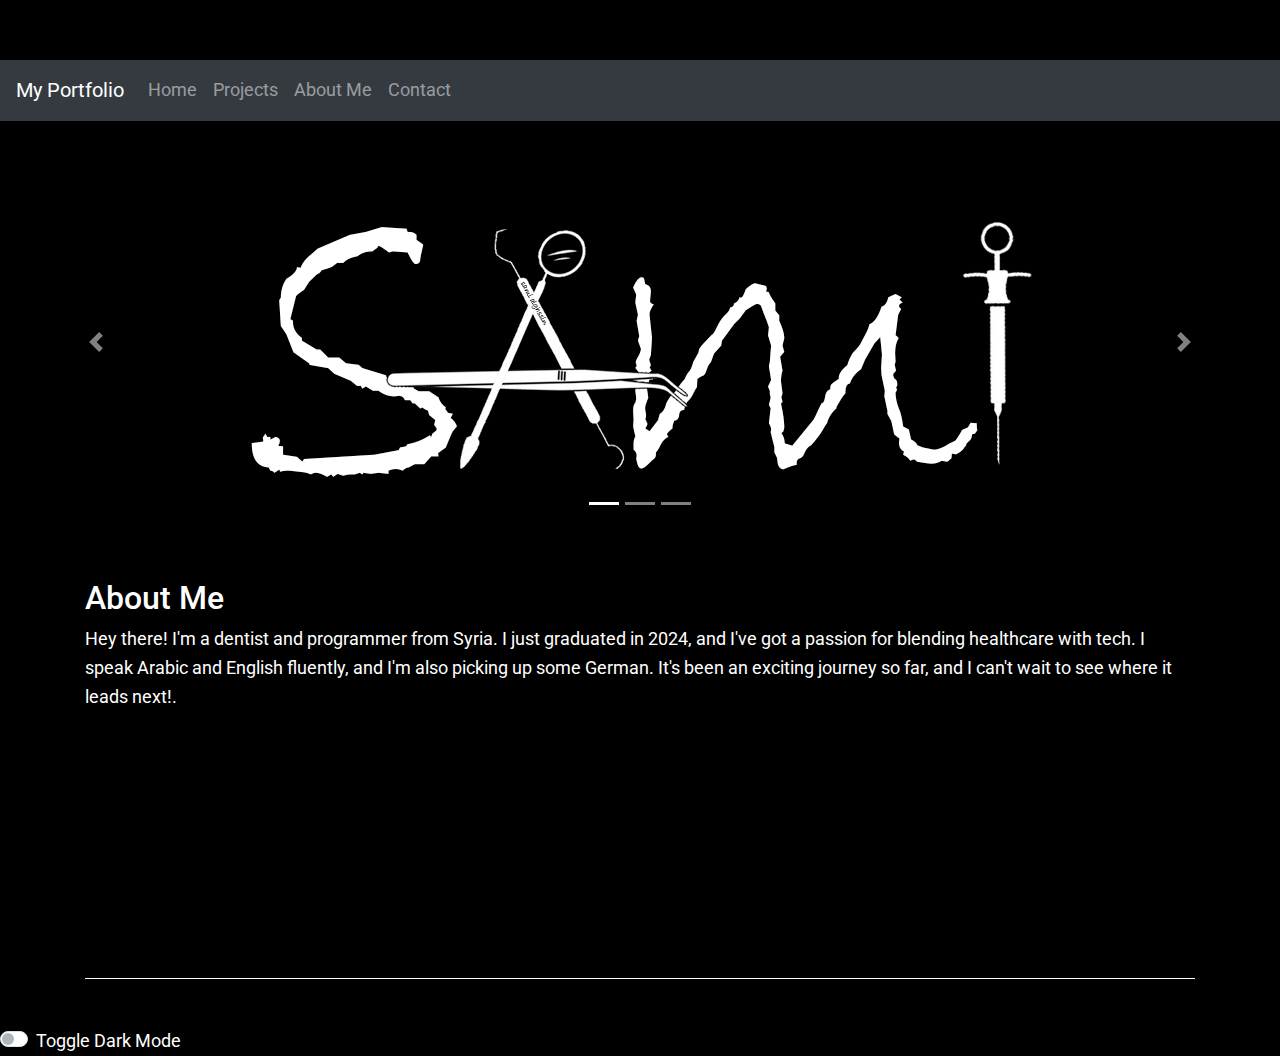
<file: index.html>
﻿<!DOCTYPE html>
<html lang="en">
<head>
    <meta charset="UTF-8">
    <meta name="viewport" content="width=device-width, initial-scale=1.0">
    <title>My Portfolio</title>
    <link rel="stylesheet" href="https://stackpath.bootstrapcdn.com/bootstrap/4.5.2/css/bootstrap.min.css">
    <link rel="stylesheet" href="css/style.css">
</head>
<body>
    <nav class="navbar navbar-expand-lg navbar-dark bg-dark">
        <a class="navbar-brand" href="index.html">My Portfolio</a>
        <button class="navbar-toggler" type="button" data-toggle="collapse" data-target="#navbarNav" aria-controls="navbarNav" aria-expanded="false" aria-label="Toggle navigation">
            <span class="navbar-toggler-icon"></span>
        </button>
        <div class="collapse navbar-collapse" id="navbarNav">
            <ul class="navbar-nav">
                <li class="nav-item"><a class="nav-link" href="index.html">Home</a></li>
                <li class="nav-item"><a class="nav-link" href="projects.html">Projects</a></li>
                <li class="nav-item"><a class="nav-link" href="about.html">About Me</a></li>
                <li class="nav-item"><a class="nav-link" href="contact.html">Contact</a></li>
            </ul>
        </div>
    </nav>
    <div id="carouselExample" class="carousel slide" data-ride="carousel">
        <ol class="carousel-indicators">
            <li data-target="#carouselExample" data-slide-to="0" class="active"></li>
            <li data-target="#carouselExample" data-slide-to="1"></li>
            <li data-target="#carouselExample" data-slide-to="2"></li>
        </ol>
        <div class="carousel-inner">
            <div class="carousel-item active">
                <img src="slides/slide1.png" class="d-block actual-size" alt="Slide 1">
            </div>
            <div class="carousel-item">
                <img src="slides/slide2.png" class="d-block actual-size" alt="Slide 2">
            </div>
            <div class="carousel-item">
                <img src="slides/slide3.png" class="d-block actual-size" alt="Slide 3">
            </div>
        </div>
        <a class="carousel-control-prev" href="#carouselExample" role="button" data-slide="prev">
            <span class="carousel-control-prev-icon" aria-hidden="true"></span>
            <span class="sr-only">Previous</span>
        </a>
        <a class="carousel-control-next" href="#carouselExample" role="button" data-slide="next">
            <span class="carousel-control-next-icon" aria-hidden="true"></span>
            <span class="sr-only">Next</span>
        </a>
    </div>
    <main class="container">
        <section id="about" class="parallax my-5">
            <h2 class="fade-in">About Me</h2>
            <p class="fade-in">Hey there! I'm a dentist and programmer from Syria. I just graduated in 2024, and I've got a passion for blending healthcare with tech. I speak Arabic and English fluently, and I'm also picking up some German. It's been an exciting journey so far, and I can't wait to see where it leads next!.</p>
        </section>
    </main>
    <div class="custom-control custom-switch">
        <input type="checkbox" class="custom-control-input" id="darkModeSwitch">
        <label class="custom-control-label" for="darkModeSwitch">Toggle Dark Mode</label>
    </div>
    <script src="https://code.jquery.com/jquery-3.5.1.slim.min.js"></script>
    <script src="https://cdn.jsdelivr.net/npm/bootstrap@4.5.2/dist/js/bootstrap.bundle.min.js"></script>
    <script src="js/scripts.js"></script>
</body>
</html>
</file>
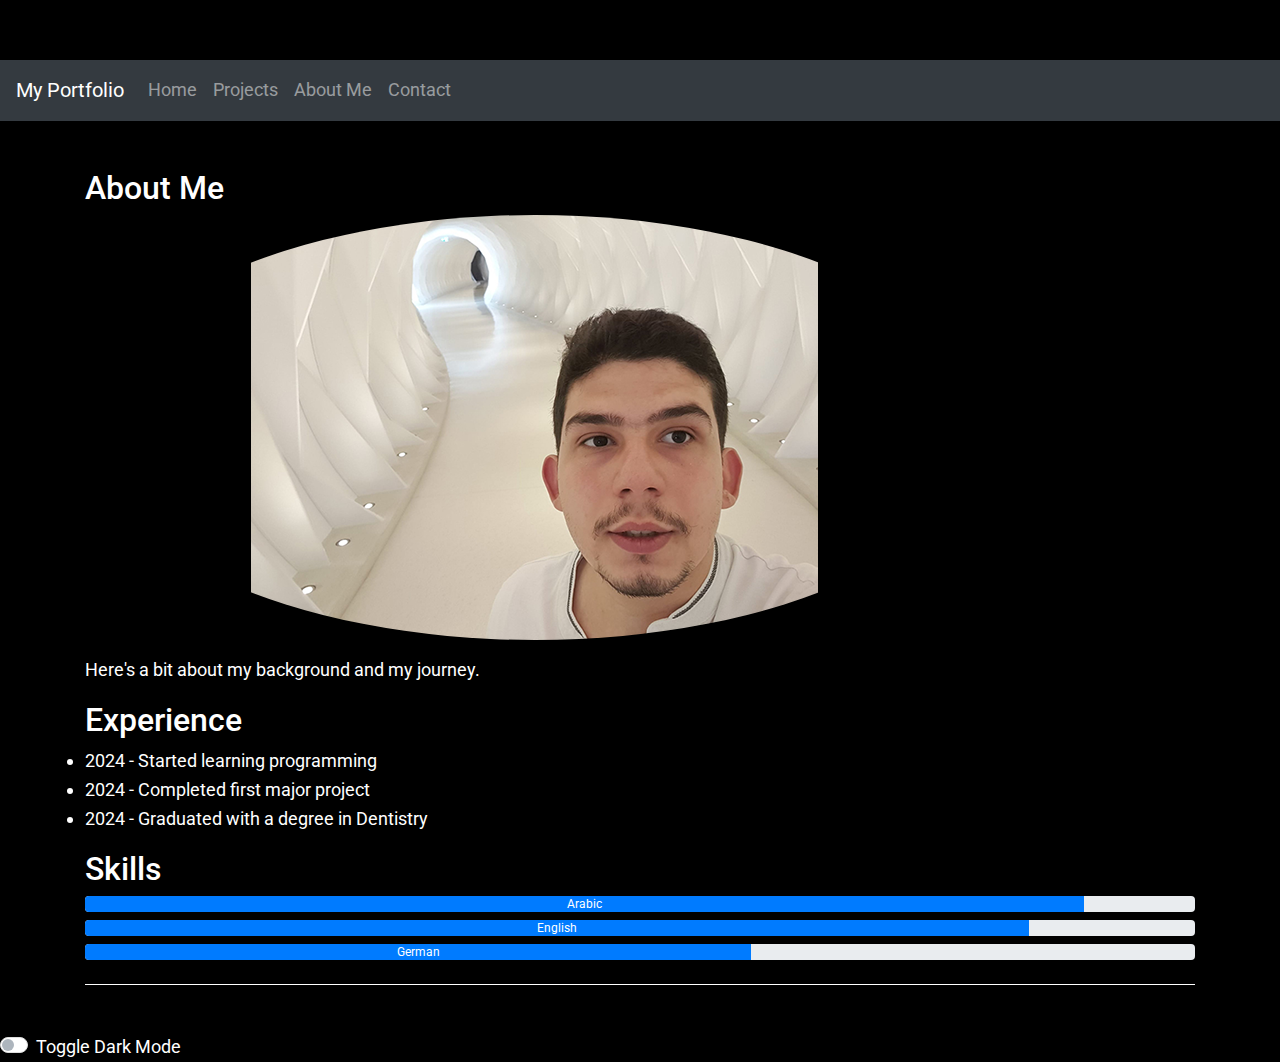
<file: about.html>
﻿<!DOCTYPE html>
<html lang="en">
<head>
    <meta charset="UTF-8">
    <meta name="viewport" content="width=device-width, initial-scale=1.0">
    <title>About Me</title>
    <link rel="stylesheet" href="https://stackpath.bootstrapcdn.com/bootstrap/4.5.2/css/bootstrap.min.css">
    <link rel="stylesheet" href="css/style.css">
</head>
<body>
    <nav class="navbar navbar-expand-lg navbar-dark bg-dark">
        <a class="navbar-brand" href="index.html">My Portfolio</a>
        <button class="navbar-toggler" type="button" data-toggle="collapse" data-target="#navbarNav" aria-controls="navbarNav" aria-expanded="false" aria-label="Toggle navigation">
            <span class="navbar-toggler-icon"></span>
        </button>
        <div class="collapse navbar-collapse" id="navbarNav">
            <ul class="navbar-nav">
                <li class="nav-item"><a class="nav-link" href="index.html">Home</a></li>
                <li class="nav-item"><a class="nav-link" href="projects.html">Projects</a></li>
                <li class="nav-item"><a class="nav-link" href="about.html">About Me</a></li>
                <li class="nav-item"><a class="nav-link" href="contact.html">Contact</a></li>
            </ul>
        </div>
    </nav>
    <main class="container">
        <section id="about" class="parallax my-5">
            <h2 class="fade-in">About Me</h2>
            <img src="slides/slide2.png" alt="Your Photo" class="img-fluid rounded-circle mb-3 fade-in">
            <p class="fade-in">Here's a bit about my background and my journey.</p>
            <div id="experience" class="fade-in">
                <h2>Experience</h2>
                <ul class="timeline">
                    <li>2024 - Started learning programming</li>
                    <li>2024 - Completed first major project</li>
                    <li>2024 - Graduated with a degree in Dentistry</li>
                    
                </ul>
            </div>
            <div id="skills" class="fade-in">
                <h2>Skills</h2>
                <div class="progress">
                    <div class="progress-bar" role="progressbar" style="width: 90%;" aria-valuenow="90" aria-valuemin="0" aria-valuemax="100">Arabic</div>
                </div>
                <div class="progress mt-2">
                    <div class="progress-bar" role="progressbar" style="width: 85%;" aria-valuenow="85" aria-valuemin="0" aria-valuemax="100">English</div>
                </div>
                <div class="progress mt-2">
                    <div class="progress-bar" role="progressbar" style="width: 60%;" aria-valuenow="60" aria-valuemin="0" aria-valuemax="100">German</div>
                </div>
            </div>
        </section>
    </main>
    <div class="custom-control custom-switch">
        <input type="checkbox" class="custom-control-input" id="darkModeSwitch">
        <label class="custom-control-label" for="darkModeSwitch">Toggle Dark Mode</label>
    </div>
    <script src="https://code.jquery.com/jquery-3.5.1.slim.min.js"></script>
    <script src="https://cdn.jsdelivr.net/npm/bootstrap@4.5.2/dist/js/bootstrap.bundle.min.js"></script>
    <script src="js/scripts.js"></script>
</body>
</html>
</file>
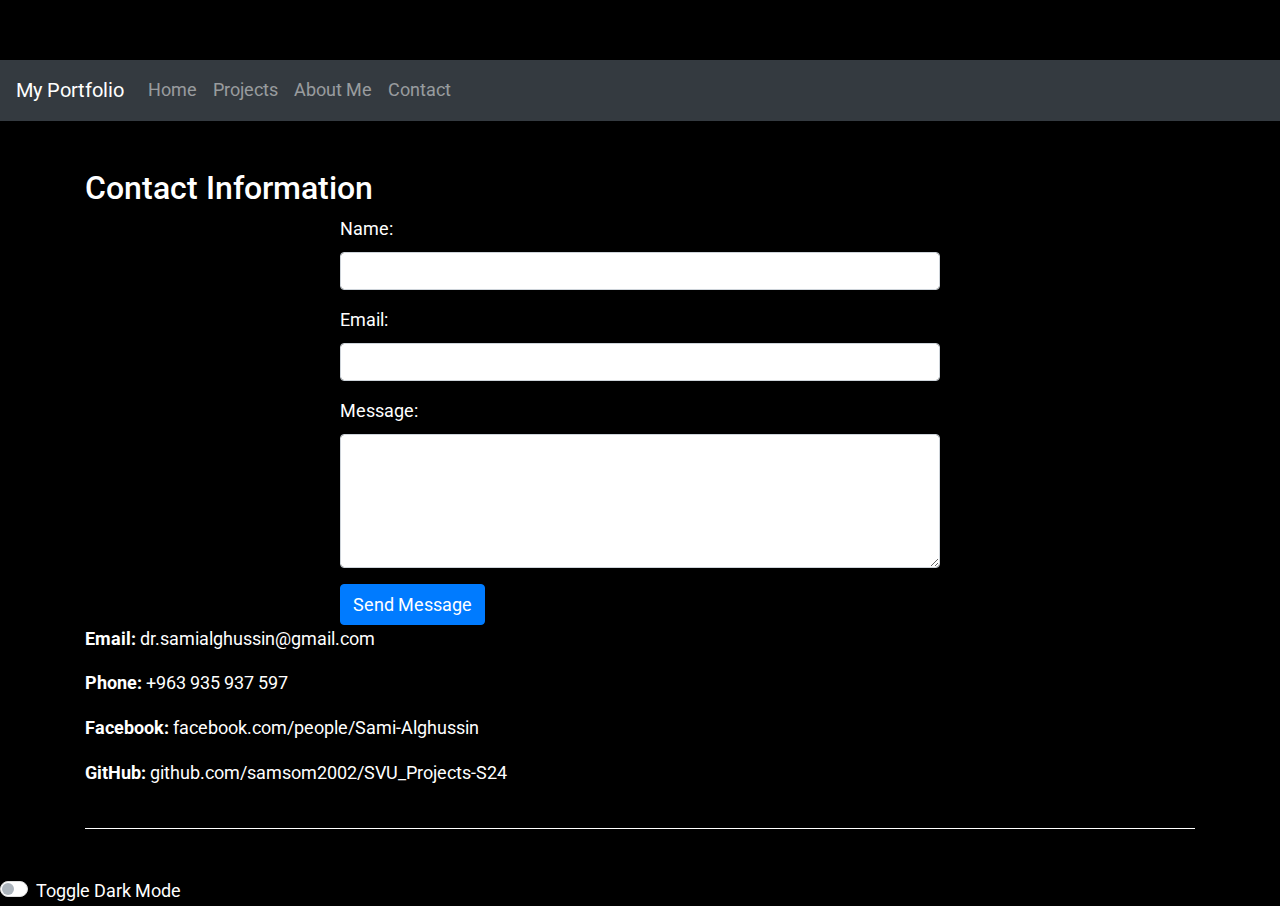
<file: contact.html>
<!DOCTYPE html>
<html lang="en">
<head>
    <meta charset="UTF-8">
    <meta name="viewport" content="width=device-width, initial-scale=1.0">
    <title>Contact</title>
    <link rel="stylesheet" href="https://stackpath.bootstrapcdn.com/bootstrap/4.5.2/css/bootstrap.min.css">
    <link rel="stylesheet" href="css/style.css">
</head>
<body>
    <nav class="navbar navbar-expand-lg navbar-dark bg-dark">
        <a class="navbar-brand" href="index.html">My Portfolio</a>
        <button class="navbar-toggler" type="button" data-toggle="collapse" data-target="#navbarNav" aria-controls="navbarNav" aria-expanded="false" aria-label="Toggle navigation">
            <span class="navbar-toggler-icon"></span>
        </button>
        <div class="collapse navbar-collapse" id="navbarNav">
            <ul class="navbar-nav">
                <li class="nav-item"><a class="nav-link" href="index.html">Home</a></li>
                <li class="nav-item"><a class="nav-link" href="projects.html">Projects</a></li>
                <li class="nav-item"><a class="nav-link" href="about.html">About Me</a></li>
                <li class="nav-item"><a class="nav-link" href="contact.html">Contact</a></li>
            </ul>
        </div>
    </nav>
    <main class="container">
        <section id="contact" class="parallax my-5">
            <h2 class="fade-in">Contact Information</h2>
            <form id="contact-form" class="fade-in">
                <div class="form-group">
                    <label for="name">Name:</label>
                    <input type="text" class="form-control" id="name" name="name" required>
                </div>
                <div class="form-group">
                    <label for="email">Email:</label>
                    <input type="email" class="form-control" id="email" name="email" required>
                </div>
                <div class="form-group">
                    <label for="message">Message:</label>
                    <textarea class="form-control" id="message" name="message" rows="5" required></textarea>
                </div>
                <button type="submit" class="btn btn-primary">Send Message</button>
            </form>
            <p class="fade-in"><strong>Email:</strong> dr.samialghussin@gmail.com</p>
            <p class="fade-in"><strong>Phone:</strong> +963 935 937 597</p>
            <p class="fade-in"><strong>Facebook:</strong> <a href="https://www.facebook.com/people/Sami-Alghussin/61559041290102/" target="_blank">facebook.com/people/Sami-Alghussin</a></p>
            <p class="fade-in"><strong>GitHub:</strong> <a href="https://github.com/samsom2002/SVU_Projects-S24" target="_blank">github.com/samsom2002/SVU_Projects-S24</a></p>
        </section>
    </main>
    <div class="custom-control custom-switch">
        <input type="checkbox" class="custom-control-input" id="darkModeSwitch">
        <label class="custom-control-label" for="darkModeSwitch">Toggle Dark Mode</label>
    </div>
    <script src="https://code.jquery.com/jquery-3.5.1.slim.min.js"></script>
    <script src="https://cdn.jsdelivr.net/npm/bootstrap@4.5.2/dist/js/bootstrap.bundle.min.js"></script>
    <script src="js/contact.js"></script>
    <script src="js/scripts.js"></script>
</body>
</html>
</file>
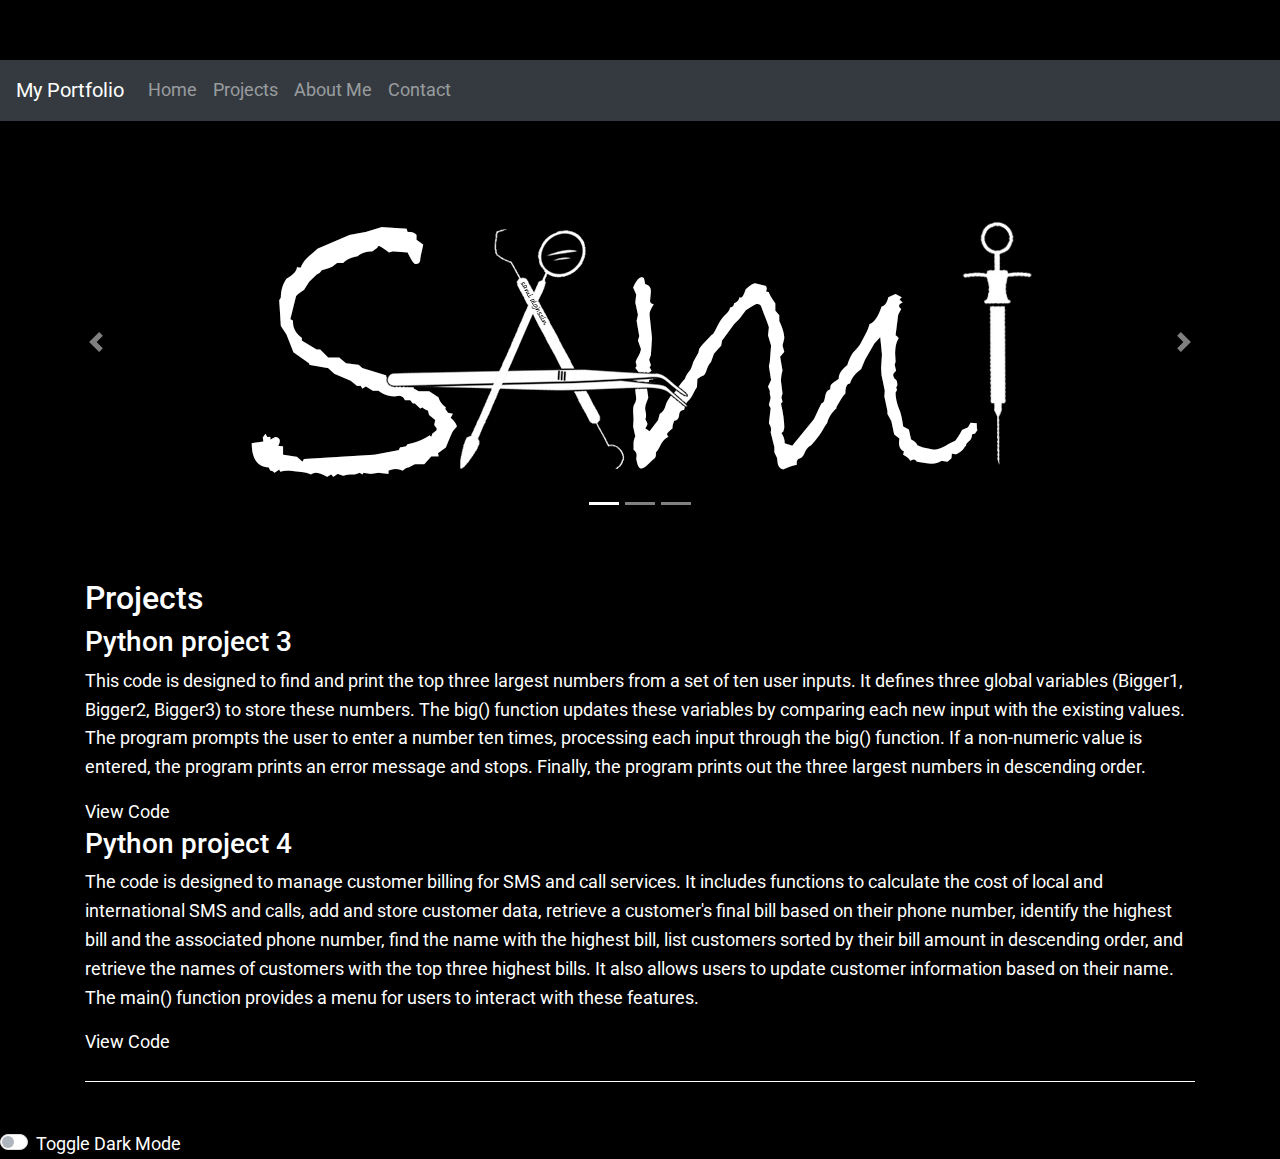
<file: projects.html>
﻿<!DOCTYPE html>
<html lang="en">
<head>
    <meta charset="UTF-8">
    <meta name="viewport" content="width=device-width, initial-scale=1.0">
    <title>My Projects</title>
    <link rel="stylesheet" href="https://stackpath.bootstrapcdn.com/bootstrap/4.5.2/css/bootstrap.min.css">
    <link rel="stylesheet" href="css/style.css">
</head>
<body>
    <nav class="navbar navbar-expand-lg navbar-dark bg-dark">
        <a class="navbar-brand" href="index.html">My Portfolio</a>
        <button class="navbar-toggler" type="button" data-toggle="collapse" data-target="#navbarNav" aria-controls="navbarNav" aria-expanded="false" aria-label="Toggle navigation">
            <span class="navbar-toggler-icon"></span>
        </button>
        <div class="collapse navbar-collapse" id="navbarNav">
            <ul class="navbar-nav">
                <li class="nav-item"><a class="nav-link" href="index.html">Home</a></li>
                <li class="nav-item"><a class="nav-link" href="projects.html">Projects</a></li>
                <li class="nav-item"><a class="nav-link" href="about.html">About Me</a></li>
                <li class="nav-item"><a class="nav-link" href="contact.html">Contact</a></li>
            </ul>
        </div>
    </nav>
    <div id="carouselExample" class="carousel slide" data-ride="carousel">
        <ol class="carousel-indicators">
            <li data-target="#carouselExample" data-slide-to="0" class="active"></li>
            <li data-target="#carouselExample" data-slide-to="1"></li>
            <li data-target="#carouselExample" data-slide-to="2"></li>
        </ol>
        <div class="carousel-inner">
            <div class="carousel-item active">
                <img src="slides/slide1.png" class="d-block actual-size" alt="Slide 1">
            </div>
            <div class="carousel-item">
                <img src="slides/slide2.png" class="d-block actual-size" alt="Slide 2">
            </div>
            <div class="carousel-item">
                <img src="slides/slide3.png" class="d-block actual-size" alt="Slide 3">
            </div>
        </div>
        <a class="carousel-control-prev" href="#carouselExample" role="button" data-slide="prev">
            <span class="carousel-control-prev-icon" aria-hidden="true"></span>
            <span class="sr-only">Previous</span>
        </a>
        <a class="carousel-control-next" href="#carouselExample" role="button" data-slide="next">
            <span class="carousel-control-next-icon" aria-hidden="true"></span>
            <span class="sr-only">Next</span>
        </a>
    </div>
    <main class="container">
        <section id="projects" class="parallax my-5">
            <h2 class="fade-in">Projects</h2>
            <div class="project fade-in">
                <h3>Python project 3</h3>
                <p>This code is designed to find and print the top three largest numbers from a set of ten user inputs. It defines three global variables (Bigger1, Bigger2, Bigger3) to store these numbers. The big() function updates these variables by comparing each new input with the existing values. The program prompts the user to enter a number ten times, processing each input through the big() function. If a non-numeric value is entered, the program prints an error message and stops. Finally, the program prints out the three largest numbers in descending order.</p>
                <a href="https://github.com/samsom2002/SVU_Projects-S24/blob/main/PythonApplication3.py" target="_blank">View Code</a>
            </div>
            <div class="project fade-in">
                <h3>Python project 4</h3>
                <p>The code is designed to manage customer billing for SMS and call services. It includes functions to calculate the cost of local and international SMS and calls, add and store customer data, retrieve a customer's final bill based on their phone number, identify the highest bill and the associated phone number, find the name with the highest bill, list customers sorted by their bill amount in descending order, and retrieve the names of customers with the top three highest bills. It also allows users to update customer information based on their name. The main() function provides a menu for users to interact with these features.</p>
                <a href="https://github.com/samsom2002/SVU_Projects-S24/blob/main/PythonApplication4.py" target="_blank">View Code</a>
            </div>
        </section>
    </main>
    <div class="custom-control custom-switch">
        <input type="checkbox" class="custom-control-input" id="darkModeSwitch">
        <label class="custom-control-label" for="darkModeSwitch">Toggle Dark Mode</label>
    </div>
    <script src="https://code.jquery.com/jquery-3.5.1.slim.min.js"></script>
    <script src="https://cdn.jsdelivr.net/npm/bootstrap@4.5.2/dist/js/bootstrap.bundle.min.js"></script>
    <script src="js/scripts.js"></script>
</body>
</html>
</file>
<file: css/style.css>
@import url('https://fonts.googleapis.com/css2?family=Roboto&display=swap');

* {
    margin: 0;
    padding: 0;
    box-sizing: border-box;
}

body {
    background-color: black;
    color: white;
    font-family: 'Roboto', sans-serif;
    font-size: 18px;
    line-height: 1.6;
    padding-top: 60px;
}

nav {
    margin-bottom: 2rem;
    background-color: black;
    border: none;
    position: fixed;
    top: 0;
    width: 100%;
    z-index: 1000
    
}

    nav .navbar-nav .nav-link {
        color: white;
        border: none;
    }

        nav .navbar-nav .nav-link:hover,
        nav .navbar-nav .nav-link.active {
            background-color: black;
            color: lightgray;
        }

section {
    border-bottom: 1px solid white;
    padding-bottom: 1.5rem;
    color: white;
}

form {
    max-width: 600px;
    margin: auto;
    color: white;
}

button[type="submit"] {
    background-color: #007bff;
    border-color: #007bff;
    color: white;
    font-size: 18px;
}

a {
    color: white;
    font-size: 18px;
}

    a:hover {
        color: lightgray;
    }

.carousel {
    background-color: black;
}

.carousel-caption {
    color: white;
}
.carousel-item img.actual-size {
    display: block;
    max-width: none; /* Ensures the image is not constrained by the container */
    width: auto;
    height: auto;
    margin: 0 auto; /* Centers the image */
}



.parallax {
    background-image: url('https://github.com/samsom2002/MyNameIs/blob/main/slides/slide2.png');
    min-height: 400px;
    background-attachment: fixed;
    background-position: center;
    background-repeat: no-repeat;
    background-size: cover;
}

.fade-in {
    animation: fadeIn 2s ease-in-out;
}

@keyframes fadeIn {
    from {
        opacity: 0;
    }

    to {
        opacity: 1;
    }
}

body.dark-mode {
    background-color: #121212;
    color: #ffffff;
}

    body.dark-mode a {
        color: #ffffff;
    }

        body.dark-mode a:hover {
            color: lightgray;
        }

/* Dark mode toggle switch */
.custom-control-input:checked ~ .custom-control-label::before {
    background-color: #007bff;
    border-color: #007bff;
}

.custom-control-label::before {
    background-color: white;
    border: 1px solid #ddd;
    transition: background-color 0.3s, border-color 0.3s;
}
</file>
